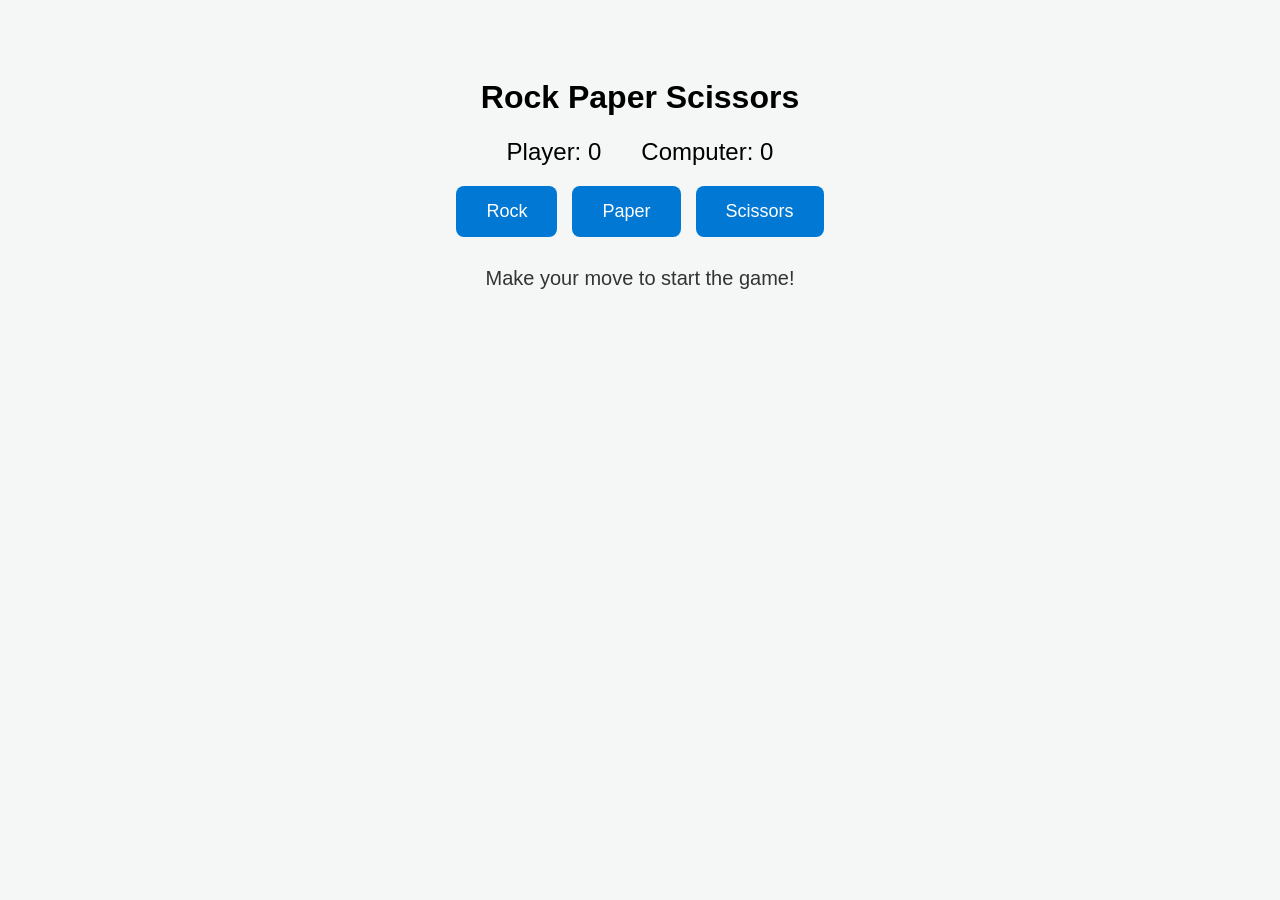
<file: index.html>
<!DOCTYPE html>
<html lang="en">
<head>
    <meta charset="UTF-8">
    <title>Rock Paper Scissors</title>
    <style>
        body { font-family: 'Segoe UI', Tahoma, Geneva, Verdana, sans-serif; text-align: center; background-color: #f4f7f6; padding-top: 50px; }
        .scoreboard { font-size: 24px; margin-bottom: 20px; display: flex; justify-content: center; gap: 40px; }
        .buttons { display: flex; justify-content: center; gap: 15px; }
        button { padding: 15px 30px; font-size: 18px; cursor: pointer; border: none; border-radius: 8px; background-color: #0078d4; color: white; transition: 0.3s; }
        button:hover { background-color: #005a9e; transform: scale(1.05); }
        #message { margin-top: 30px; font-size: 20px; color: #333; height: 30px; }
    </style>
</head>
<body>
    <h1>Rock Paper Scissors</h1>
    <div class="scoreboard">
        <div>Player: <span id="player-score">0</span></div>
        <div>Computer: <span id="computer-score">0</span></div>
    </div>
    <div class="buttons">
        <button onclick="playRound('rock')">Rock</button>
        <button onclick="playRound('paper')">Paper</button>
        <button onclick="playRound('scissors')">Scissors</button>
    </div>
    <div id="message">Make your move to start the game!</div>

    <script src="script.js"></script>
</body>
</html>
</file>
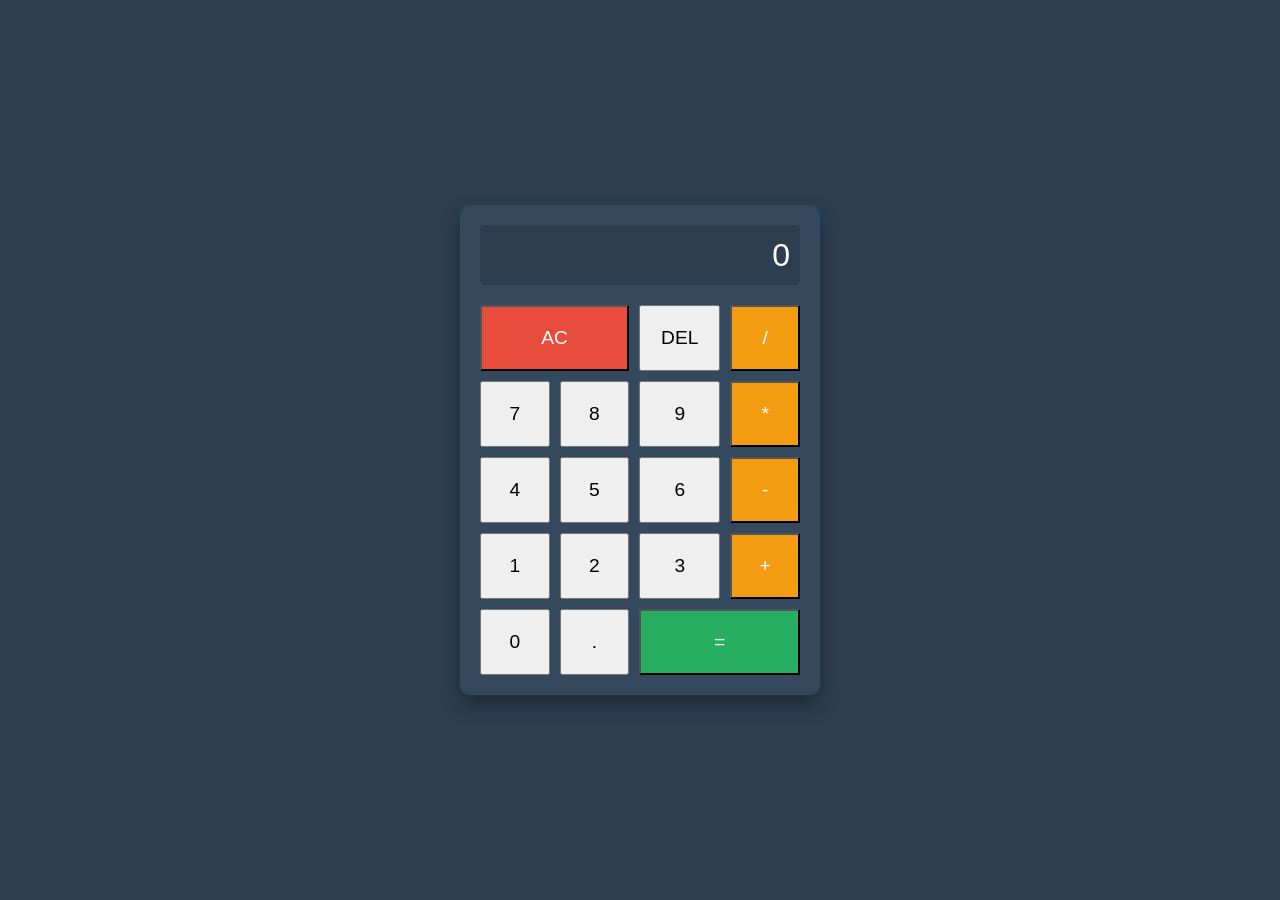
<file: calculator/index.html>
<!DOCTYPE html>
<html lang="en">
<head>
    <meta charset="UTF-8">
    <meta name="viewport" content="width=device-width, initial-scale=1.0">
    <title>Calculator</title>
    <link rel="stylesheet" href="style.css">
</head>
<body>

    <div class="calculator">
        <div id="display">0</div>
        <div class="buttons">
            <!-- Row 1 -->
            <button class="btn" id="clear">AC</button>
            <button class="btn" id="backspace">DEL</button>
            <button class="btn operator">/</button>
            
            <!-- Row 2 -->
            <button class="btn number">7</button>
            <button class="btn number">8</button>
            <button class="btn number">9</button>
            <button class="btn operator">*</button>
            
            <!-- Row 3 -->
            <button class="btn number">4</button>
            <button class="btn number">5</button>
            <button class="btn number">6</button>
            <button class="btn operator">-</button>
            
            <!-- Row 4 -->
            <button class="btn number">1</button>
            <button class="btn number">2</button>
            <button class="btn number">3</button>
            <button class="btn operator">+</button>
            
            <!-- Row 5 -->
            <button class="btn number" id="zero">0</button>
            <button class="btn" id="decimal">.</button>
            <button class="btn" id="equals">=</button>
        </div>
    </div>

    <!-- THIS LINKS YOUR JAVASCRIPT -->
    <script src="script.js"></script>
</body>
</html>
</file>
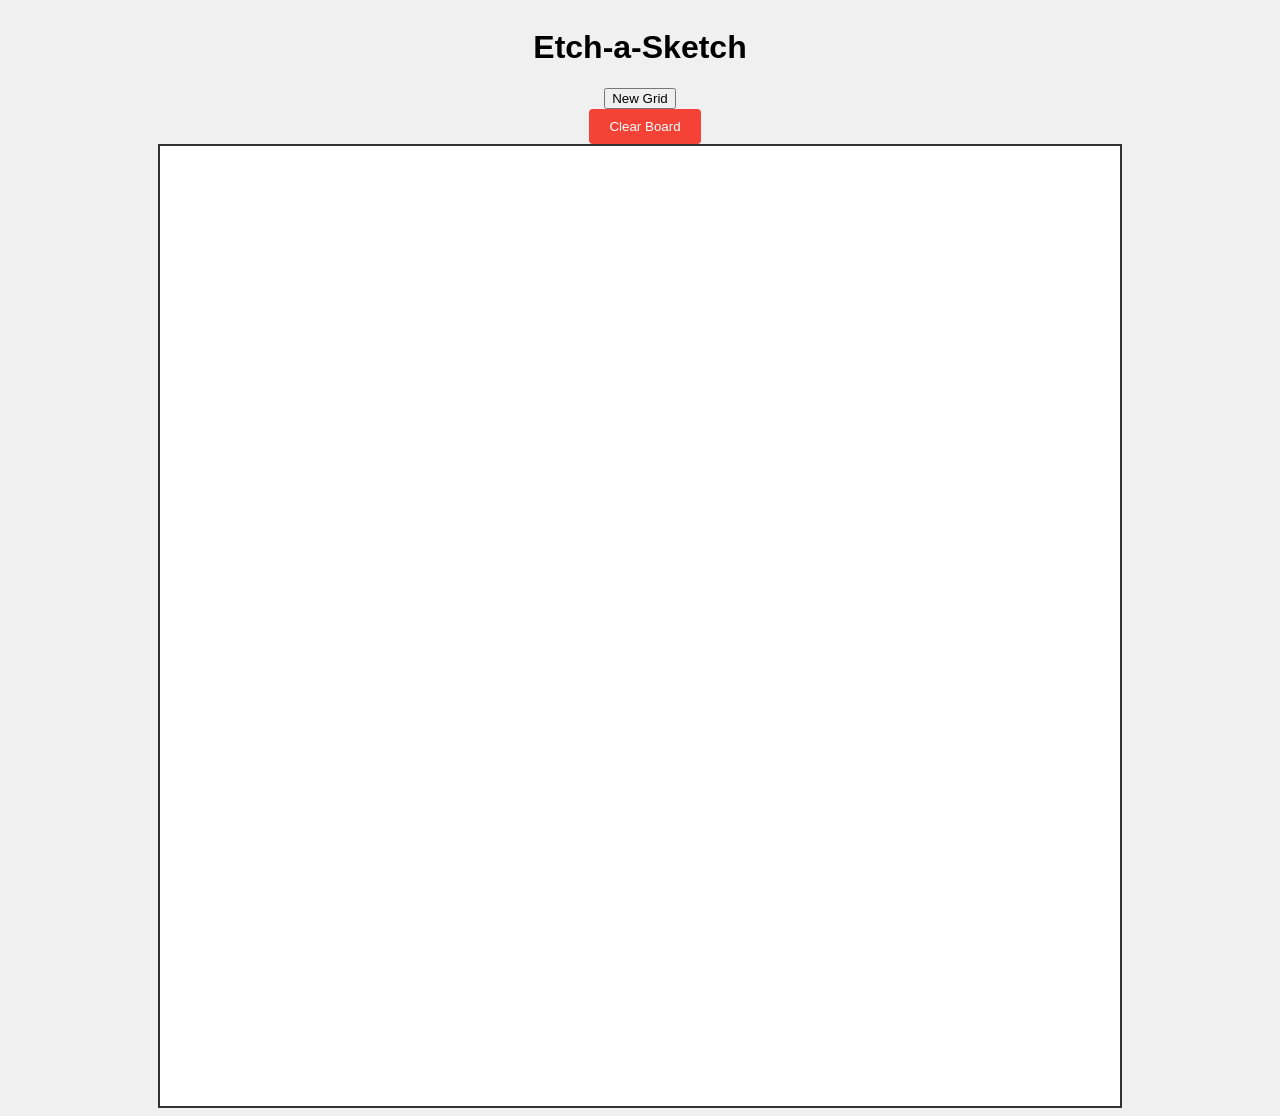
<file: etch-a-sketch/index.html>
<!DOCTYPE html>
<html lang="en">
<head>
    <meta charset="UTF-8">
    <title>Etch-a-Sketch</title>
    <link rel="stylesheet" href="style.css">
</head>
<body>
    <h1>Etch-a-Sketch</h1>
    <button id="reset-btn">New Grid</button>
    <div id="container"></div>

    <script src="script.js"></script>
</body>
</html>
</file>
<file: calculator/style.css>
body {
    display: flex;
    justify-content: center;
    align-items: center;
    height: 100vh;
    background-color: #2c3e50;
    margin: 0;
    font-family: 'Segoe UI', sans-serif;
}

.calculator {
    width: 320px;
    background-color: #34495e;
    padding: 20px;
    border-radius: 10px;
    box-shadow: 0px 10px 20px rgba(0,0,0,0.3);
}

#display {
    width: 100%;
    height: 60px;
    background-color: #2c3e50;
    color: white;
    text-align: right;
    line-height: 60px;
    padding: 0 10px;
    box-sizing: border-box;
    font-size: 2rem;
    border-radius: 5px;
    margin-bottom: 20px;
    overflow: hidden;
}

.buttons {
    display: grid;
    grid-template-columns: repeat(4, 1fr);
    gap: 10px;
}


.btn {
    padding: 20px;
    font-size: 1.2rem;
    cursor: pointer;
}

.btn:hover { background-color: #bdc3c7; }

.operator { background-color: #f39c12; color: white; }
.operator:hover { background-color: #e67e22; }

#equals {
    background-color: #27ae60;
    color: white;
    /* This makes the = button span two columns */
    grid-column: span 2;
}

#clear { grid-column: span 2; background-color: #e74c3c; color: white; }

/* This class will be added/removed by JavaScript */
.btn-pressed {
    transform: scale(0.95);
    background-color: #7f8c8d !important;
    box-shadow: inset 0px 3px 5px rgba(0,0,0,0.2);
}

/* Smooth transition for all buttons */
.btn {
    transition: transform 0.1s ease, background-color 0.1s ease;
}
</file>
<file: etch-a-sketch/style.css>
body {
    display: flex;
    flex-direction: column;
    align-items: center;
    background-color: #f0f0f0;
    font-family: sans-serif;
}

#container {
    display: flex;
    flex-wrap: wrap;
    width: 960px;
    height: 960px;
    background-color: white;
    border: 2px solid #333;
}

.square {
    box-sizing: border-box; /* Keeps borders from breaking the grid */
    border: 0.1px solid #eee;
}

/* This is the class we will add via JS for the hover effect */
.hovered {
    background-color: black;
}

#clear-btn {
    margin-left: 10px;
    padding: 10px 20px;
    background-color: #f44336; /* Red color for 'Clear' */
    color: white;
    border: none;
    border-radius: 4px;
    cursor: pointer;
}
</file>
